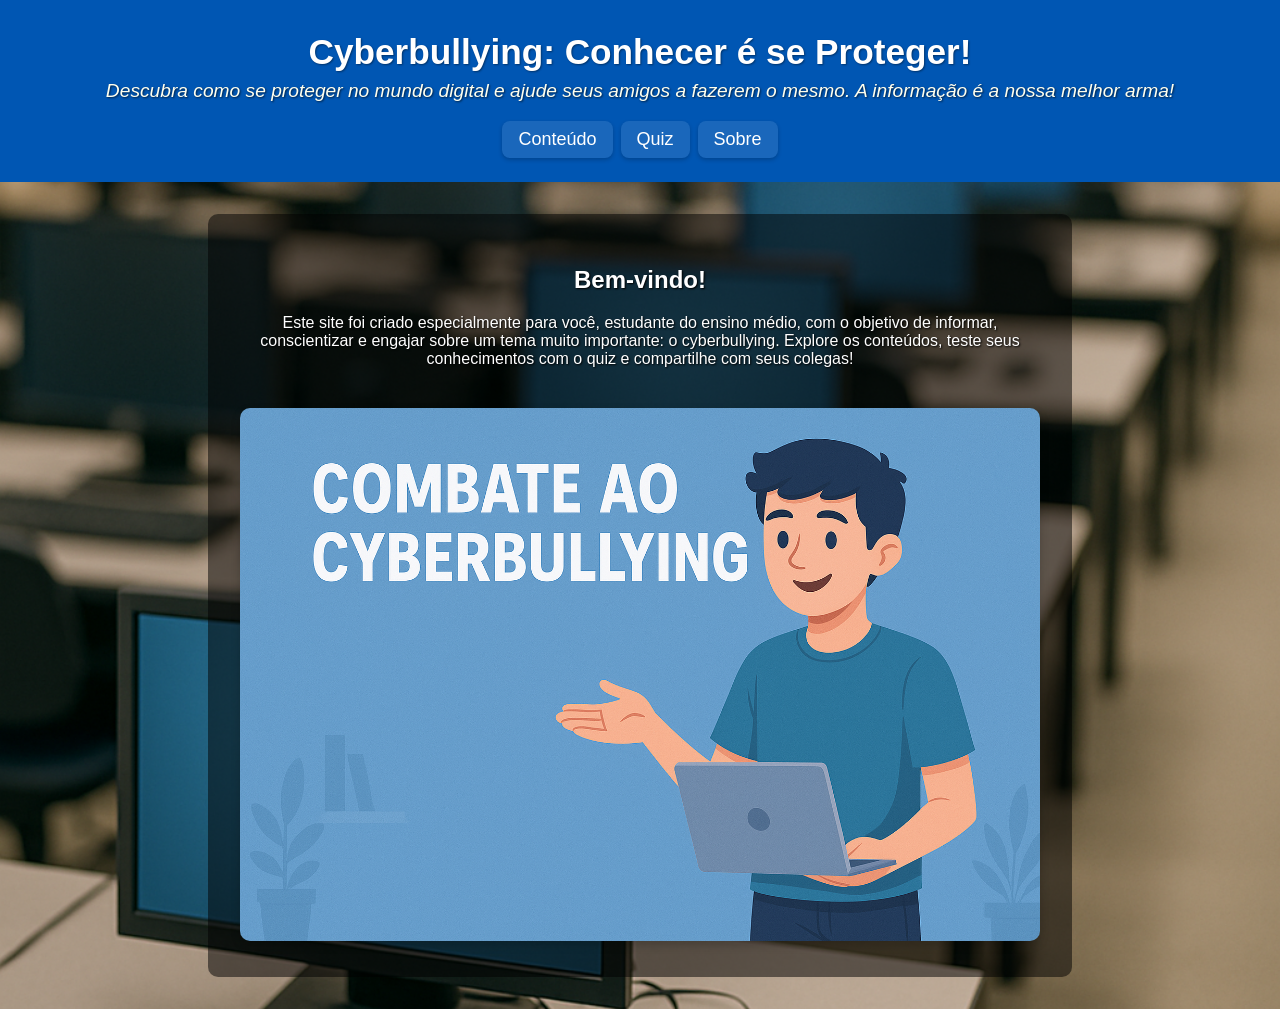
<file: index.html>
<!DOCTYPE html>
<html lang="pt-br">
<head>
    <meta charset="UTF-8">
    <meta name="viewport" content="width=device-width, initial-scale=1.0">
    <title>Cyberbullying: Conhecer é se Proteger!</title>
    <link rel="stylesheet" href="index.css">
</head>
<body>
    <header>
        <h1>Cyberbullying: Conhecer é se Proteger!</h1>
        <p class="motivational">Descubra como se proteger no mundo digital e ajude seus amigos a fazerem o mesmo. A informação é a nossa melhor arma!</p>
        <nav>
            <a href="conteudo.html">Conteúdo</a>
            <a href="quiz.html">Quiz</a>
            <a href="sobre.html">Sobre</a>
        </nav>
    </header>
    <main>
        <section class="intro">
            <h2>Bem-vindo!</h2>
            <p>Este site foi criado especialmente para você, estudante do ensino médio, com o objetivo de informar, conscientizar e engajar sobre um tema muito importante: o cyberbullying. Explore os conteúdos, teste seus conhecimentos com o quiz e compartilhe com seus colegas!</p>
            <img src="intro.png" alt="Imagem relacionada ao tema">
        </section>
    </main>
    <script src="index.js"></script>
</body>
</html>
</file>
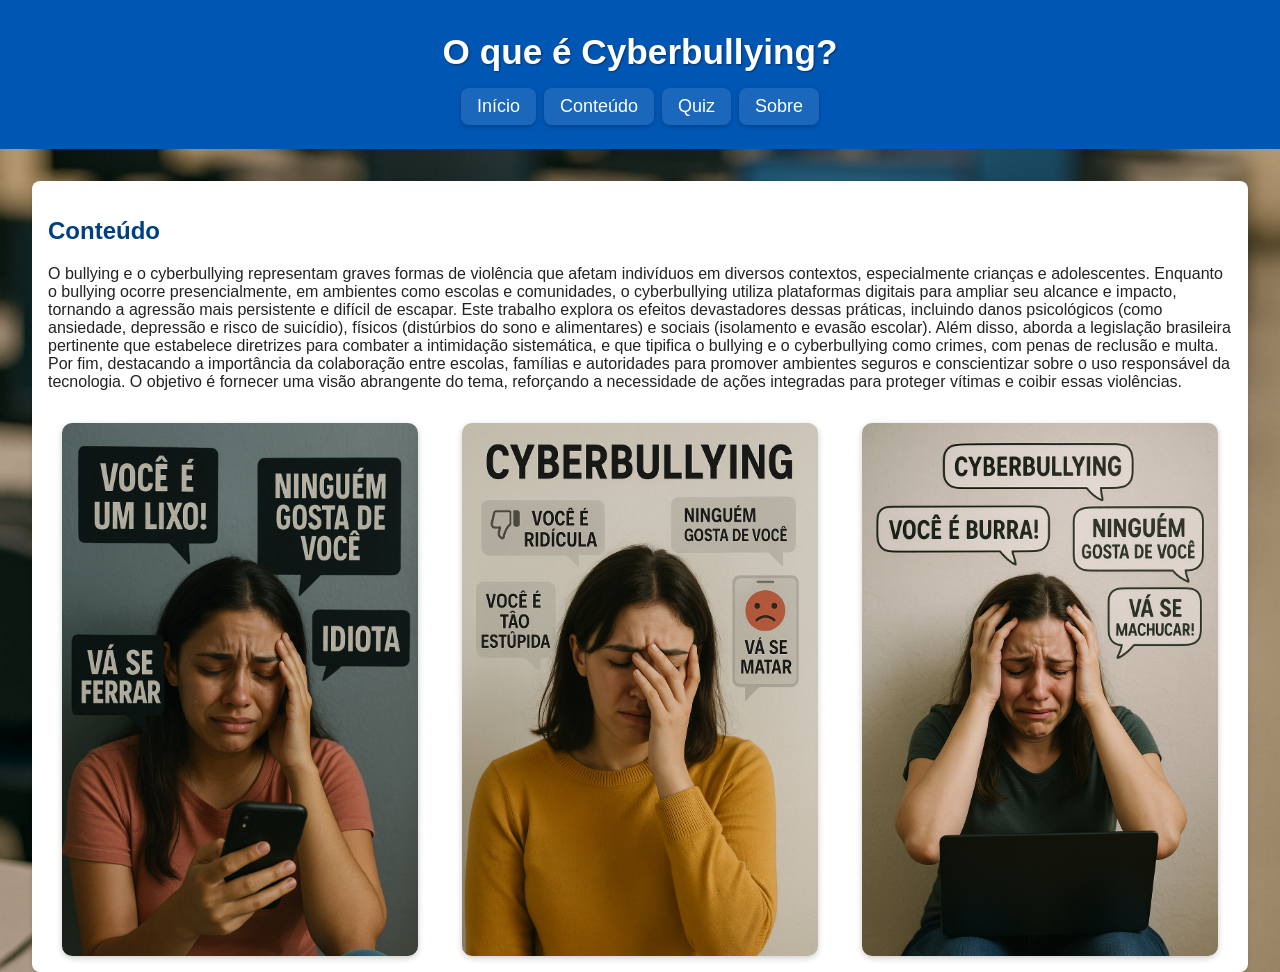
<file: conteudo.html>
<!DOCTYPE html>
<html lang="pt-BR">

<head>
  <meta charset="UTF-8">
  <meta name="viewport" content="width=device-width, initial-scale=1.0">
  <title>Cyberbullying - Conteúdo</title>
  <link rel="stylesheet" href="conteudo.css">
</head>

<body>
  <header>
    <h1>O que é Cyberbullying?</h1>
    <nav>
      <a href="index.html">Início</a>
      <a href="conteudo.html">Conteúdo</a>
      <a href="quiz.html">Quiz</a>
      <a href="sobre.html">Sobre</a>
    </nav>
  </header>
  <main>
    <article class="conteudo">
      <h2>Conteúdo</h2>
      <p>O bullying e o cyberbullying representam graves formas de violência que afetam indivíduos em diversos contextos, especialmente crianças e adolescentes. Enquanto o bullying ocorre presencialmente, em ambientes como escolas e comunidades, o cyberbullying utiliza plataformas digitais para ampliar seu alcance e impacto, tornando a agressão mais persistente e difícil de escapar. Este trabalho explora os efeitos devastadores dessas práticas, incluindo danos psicológicos (como ansiedade, depressão e risco de suicídio), físicos (distúrbios do sono e alimentares) e sociais (isolamento e evasão escolar). Além disso, aborda a legislação brasileira pertinente que estabelece diretrizes para combater a intimidação sistemática, e que tipifica o bullying e o cyberbullying como crimes, com penas de reclusão e multa. Por fim, destacando a importância da colaboração entre escolas, famílias e autoridades para promover ambientes seguros e conscientizar sobre o uso responsável da tecnologia. O objetivo é fornecer uma visão abrangente do tema, reforçando a necessidade de ações integradas para proteger vítimas e coibir essas violências.</p>
      <div class="imagens">
        <img src="cyberbullying1.png" alt="Conscientização nas escolas">
        <img src="cyberbullying2.png" alt="Proteção online">
        <img src="cyberbullying3.png" alt="Rede de apoio">
      </div>
    </article>
  </main>
  <script src="conteudo.js"></script>
</body>

</html>
</file>
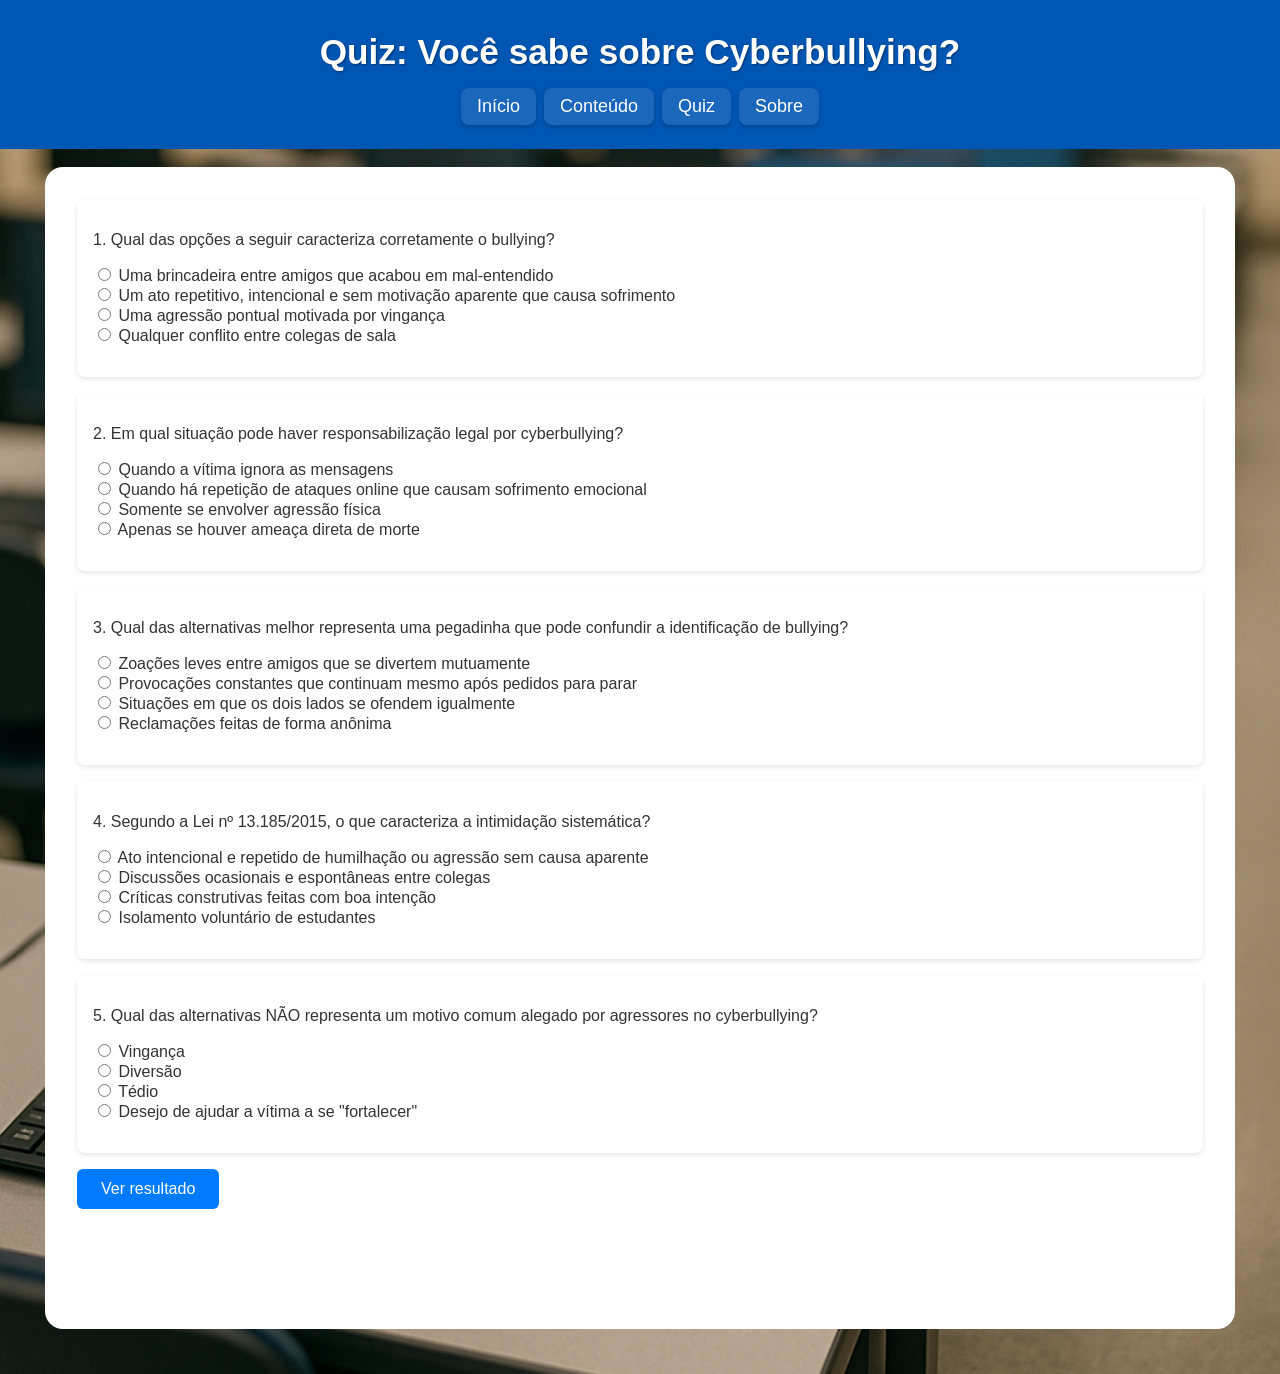
<file: quiz.html>
<!DOCTYPE html>
<html lang="pt-BR">

<head>
  <meta charset="UTF-8">
  <meta name="viewport" content="width=device-width, initial-scale=1.0">
  <title>Cyberbullying - Quiz</title>
  <link rel="stylesheet" href="quiz.css">
</head>

<body>
  <header>
    <h1>Quiz: Você sabe sobre Cyberbullying?</h1>
    <nav>
      <a href="index.html">Início</a>
      <a href="conteudo.html">Conteúdo</a>
      <a href="quiz.html">Quiz</a>
      <a href="sobre.html">Sobre</a>
    </nav>
  </header>
  <main>
    <form id="quiz-form">
      <div class="question">
        <p>1. Qual das opções a seguir caracteriza corretamente o bullying?</p>
        <ul>
          <li><label><input type="radio" name="q1" value="0" required> Uma brincadeira entre amigos que acabou em
              mal-entendido</label></li>
          <li><label><input type="radio" name="q1" value="1"> Um ato repetitivo, intencional e sem motivação aparente
              que causa sofrimento</label></li>
          <li><label><input type="radio" name="q1" value="0"> Uma agressão pontual motivada por vingança</label></li>
          <li><label><input type="radio" name="q1" value="0"> Qualquer conflito entre colegas de sala</label></li>
        </ul>
      </div>

      <div class="question">
        <p>2. Em qual situação pode haver responsabilização legal por cyberbullying?</p>
        <ul>
          <li><label><input type="radio" name="q2" value="0" required> Quando a vítima ignora as mensagens</label></li>
          <li><label><input type="radio" name="q2" value="1"> Quando há repetição de ataques online que causam
              sofrimento emocional</label></li>
          <li><label><input type="radio" name="q2" value="0"> Somente se envolver agressão física</label></li>
          <li><label><input type="radio" name="q2" value="0"> Apenas se houver ameaça direta de morte</label></li>
        </ul>
      </div>

      <div class="question">
        <p>3. Qual das alternativas melhor representa uma pegadinha que pode confundir a identificação de bullying?</p>
        <ul>
          <li><label><input type="radio" name="q3" value="0" required> Zoações leves entre amigos que se divertem
              mutuamente</label></li>
          <li><label><input type="radio" name="q3" value="1"> Provocações constantes que continuam mesmo após pedidos
              para parar</label></li>
          <li><label><input type="radio" name="q3" value="0"> Situações em que os dois lados se ofendem
              igualmente</label></li>
          <li><label><input type="radio" name="q3" value="0"> Reclamações feitas de forma anônima</label></li>
        </ul>
      </div>

      <div class="question">
        <p>4. Segundo a Lei nº 13.185/2015, o que caracteriza a intimidação sistemática?</p>
        <ul>
          <li><label><input type="radio" name="q4" value="1" required> Ato intencional e repetido de humilhação ou agressão sem
              causa aparente</label></li>
          <li><label><input type="radio" name="q4" value="0"> Discussões ocasionais e espontâneas entre colegas</label>
          </li>
          <li><label><input type="radio" name="q4" value="0"> Críticas construtivas feitas com boa intenção</label></li>
          <li><label><input type="radio" name="q4" value="0"> Isolamento voluntário de estudantes</label></li>
        </ul>
      </div>

      <div class="question">
        <p>5. Qual das alternativas NÃO representa um motivo comum alegado por agressores no cyberbullying?</p>
        <ul>
          <li><label><input type="radio" name="q5" value="0" required> Vingança</label></li>
          <li><label><input type="radio" name="q5" value="0"> Diversão</label></li>
          <li><label><input type="radio" name="q5" value="0"> Tédio</label></li>
          <li><label><input type="radio" name="q5" value="1"> Desejo de ajudar a vítima a se "fortalecer"</label></li>
        </ul>
      </div>
      <button type="submit">Ver resultado</button>
    </form>
    <div id="resultado"></div>
  </main>
  <script src="quiz.js"></script>
</body>

</html>
</file>
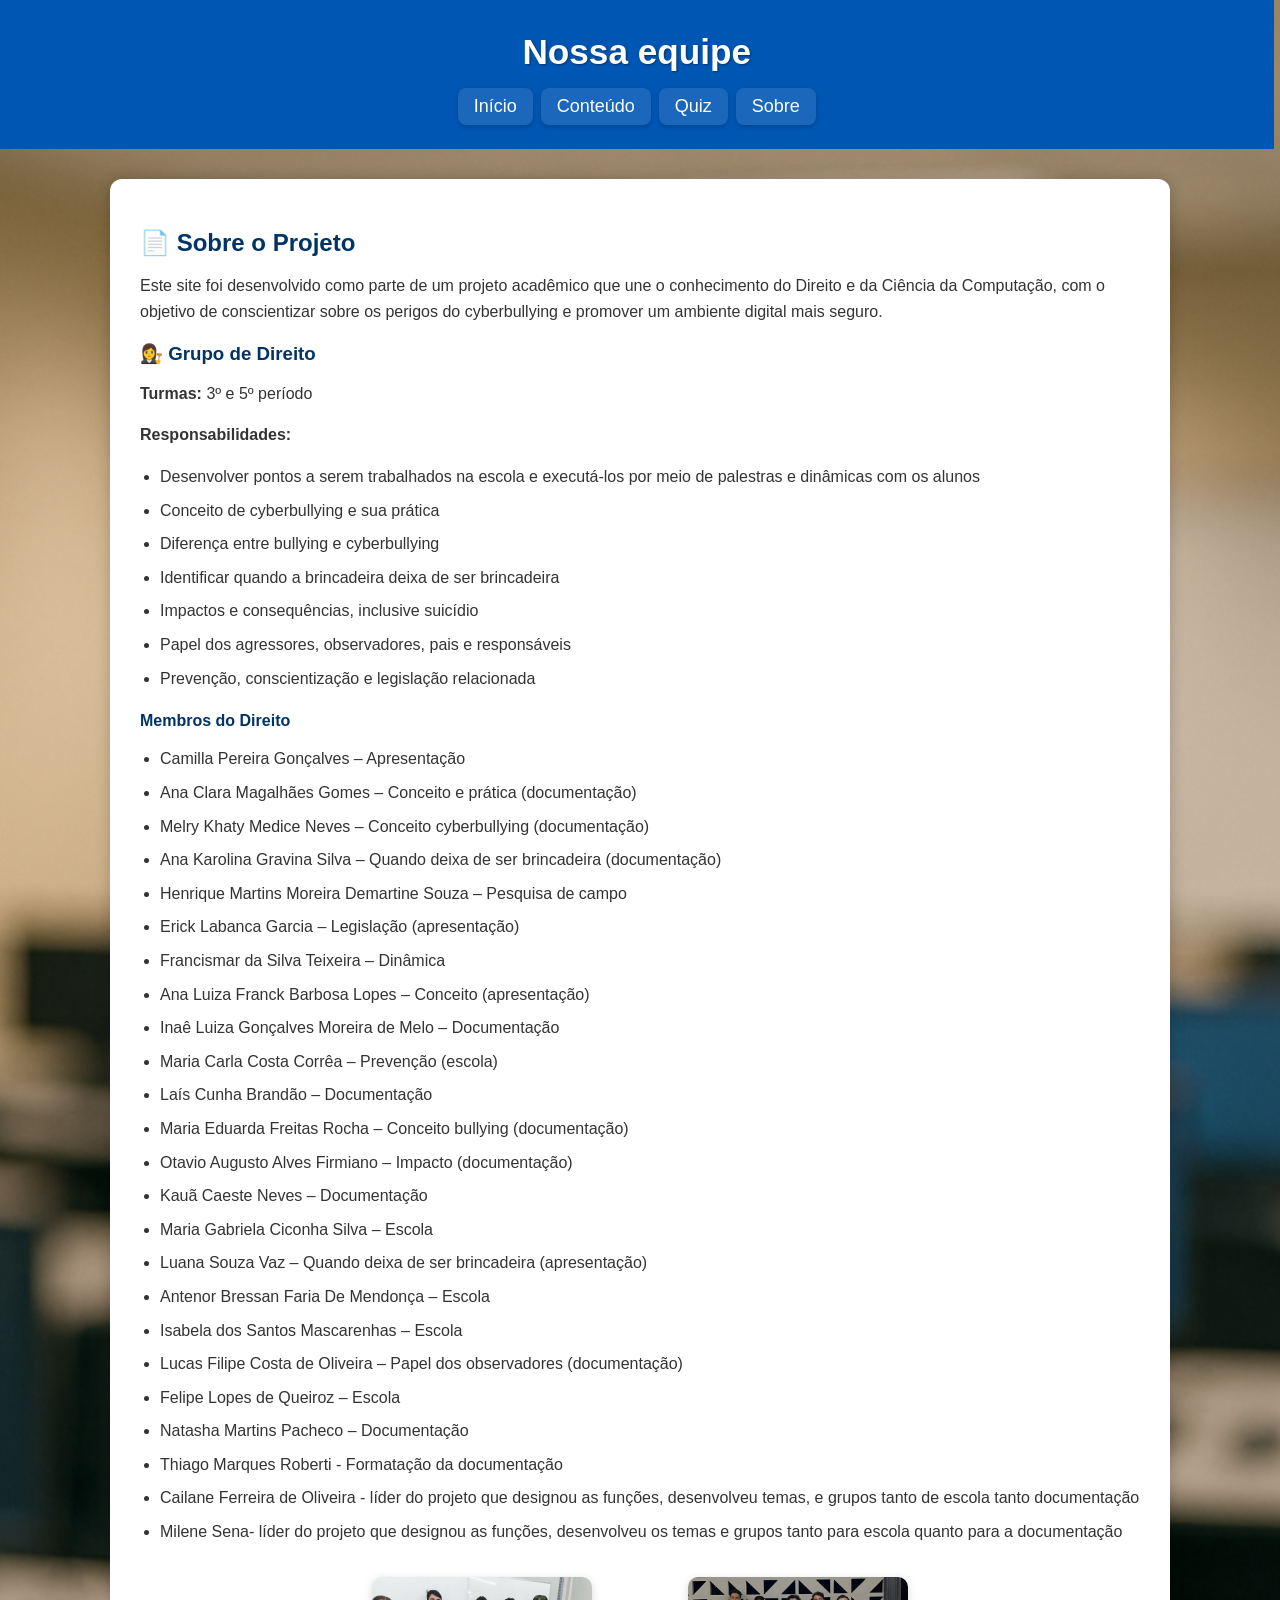
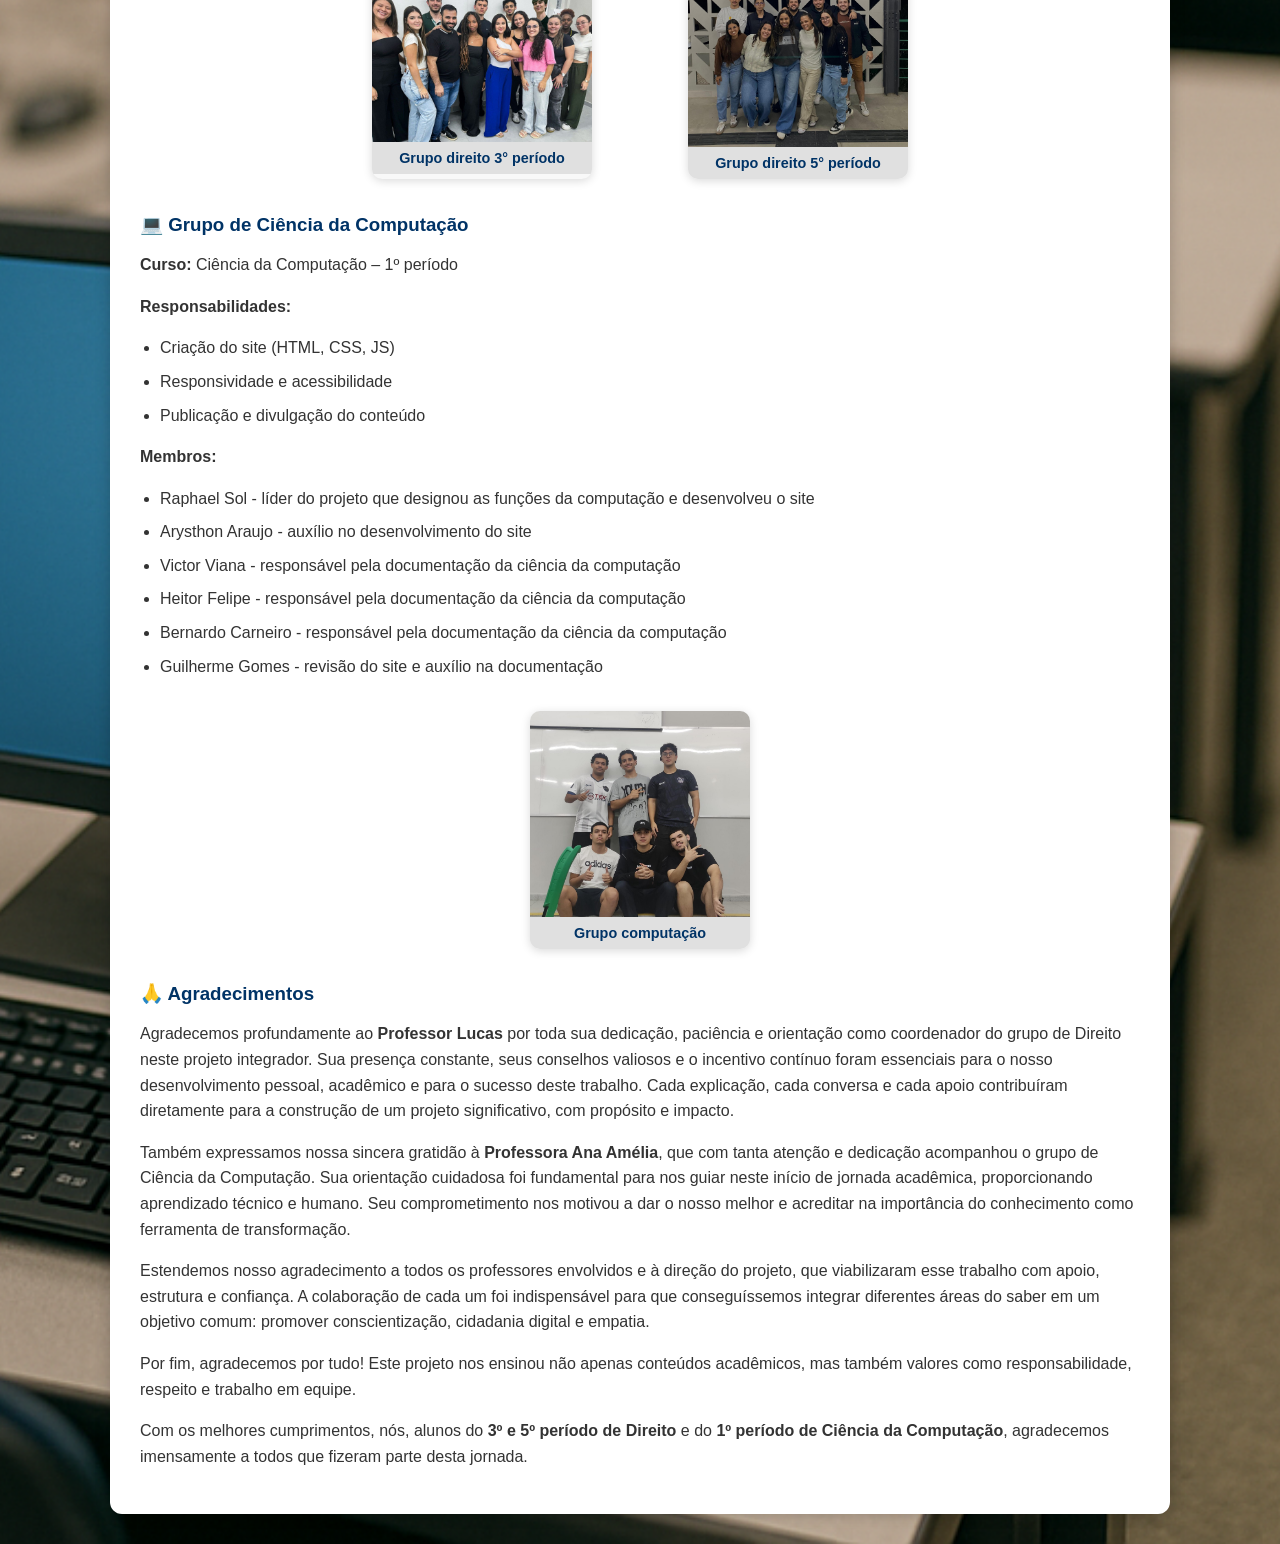
<file: sobre.html>
<!DOCTYPE html>
<html lang="pt-BR">

<head>
    <meta charset="UTF-8">
    <meta name="viewport" content="width=device-width, initial-scale=1.0">
    <title>Sobre o Projeto</title>
    <link rel="stylesheet" href="sobre.css">
</head>

<body>
    <header>
        <h1>Nossa equipe</h1>
        <nav>
            <a href="index.html">Início</a>
            <a href="conteudo.html">Conteúdo</a>
            <a href="quiz.html">Quiz</a>
            <a href="sobre.html">Sobre</a>
        </nav>
    </header>
    <main>
        <section>
            <h2>📄 Sobre o Projeto</h2>
            <p>Este site foi desenvolvido como parte de um projeto acadêmico que une o conhecimento do Direito e da
                Ciência da Computação, com o objetivo de conscientizar sobre os perigos do cyberbullying e promover um
                ambiente digital mais seguro.</p>
        </section>

        <section>
            <h3>👩‍⚖️ Grupo de Direito</h3>
            <p><strong>Turmas:</strong> 3º e 5º período</p>
            <p><strong>Responsabilidades:</strong></p>
            <ul>
                <li>Desenvolver pontos a serem trabalhados na escola e executá-los por meio de palestras e dinâmicas com
                    os alunos</li>
                <li>Conceito de cyberbullying e sua prática</li>
                <li>Diferença entre bullying e cyberbullying</li>
                <li>Identificar quando a brincadeira deixa de ser brincadeira</li>
                <li>Impactos e consequências, inclusive suicídio</li>
                <li>Papel dos agressores, observadores, pais e responsáveis</li>
                <li>Prevenção, conscientização e legislação relacionada</li>
            </ul>
        </section>

        <section>
            <h4>Membros do Direito</h4>
            <ul>
                <li>Camilla Pereira Gonçalves – Apresentação</li>
                <li>Ana Clara Magalhães Gomes – Conceito e prática (documentação)</li>
                <li>Melry Khaty Medice Neves – Conceito cyberbullying (documentação)</li>
                <li>Ana Karolina Gravina Silva – Quando deixa de ser brincadeira (documentação)</li>
                <li>Henrique Martins Moreira Demartine Souza – Pesquisa de campo</li>
                <li>Erick Labanca Garcia – Legislação (apresentação)</li>
                <li>Francismar da Silva Teixeira – Dinâmica</li>
                <li>Ana Luiza Franck Barbosa Lopes – Conceito (apresentação)</li>
                <li>Inaê Luiza Gonçalves Moreira de Melo – Documentação</li>
                <li>Maria Carla Costa Corrêa – Prevenção (escola)</li>
                <li>Laís Cunha Brandão – Documentação</li>
                <li>Maria Eduarda Freitas Rocha – Conceito bullying (documentação)</li>
                <li>Otavio Augusto Alves Firmiano – Impacto (documentação)</li>
                <li>Kauã Caeste Neves – Documentação</li>
                <li>Maria Gabriela Ciconha Silva – Escola</li>
                <li>Luana Souza Vaz – Quando deixa de ser brincadeira (apresentação)</li>
                <li>Antenor Bressan Faria De Mendonça – Escola</li>
                <li>Isabela dos Santos Mascarenhas – Escola</li>
                <li>Lucas Filipe Costa de Oliveira – Papel dos observadores (documentação)</li>
                <li>Felipe Lopes de Queiroz – Escola</li>
                <li>Natasha Martins Pacheco – Documentação</li>
                <li>Thiago Marques Roberti - Formatação da documentação</li>
                <li>Cailane Ferreira de Oliveira - líder do projeto que designou as funções, desenvolveu temas, e grupos
                    tanto de escola tanto documentação</li>
                <li>Milene Sena- líder do projeto que designou as funções, desenvolveu os temas e grupos tanto para
                    escola quanto para a documentação</li>
            </ul>

            <div class="integrated-photos">
                <figure>
                    <img src="direito1.jpg" alt="Grupo direito 3° período">
                    <figcaption>Grupo direito 3° período</figcaption>
                </figure>
                <figure>
                    <img src="direito2.jpg" alt="Grupo direito 5° período">
                    <figcaption>Grupo direito 5° período</figcaption>
                </figure>
            </div>

        </section>

        <section>
            <h3>💻 Grupo de Ciência da Computação</h3>
            <p><strong>Curso:</strong> Ciência da Computação – 1º período</p>
            <p><strong>Responsabilidades:</strong></p>
            <ul>
                <li>Criação do site (HTML, CSS, JS)</li>
                <li>Responsividade e acessibilidade</li>
                <li>Publicação e divulgação do conteúdo</li>
            </ul>
            <p><strong>Membros:</strong></p>
            <ul>
                <li>Raphael Sol - líder do projeto que designou as funções da computação e desenvolveu o site</li>
                <li>Arysthon Araujo - auxílio no desenvolvimento do site</li>
                <li>Victor Viana - responsável pela documentação da ciência da computação</li>
                <li>Heitor Felipe - responsável pela documentação da ciência da computação</li>
                <li>Bernardo Carneiro - responsável pela documentação da ciência da computação</li>
                <li>Guilherme Gomes - revisão do site e auxílio na documentação</li>
            </ul>

            <div class="integrated-photos">
                <figure>
                    <img src="computacao1.jpg" alt="Grupo computação">
                    <figcaption>Grupo computação</figcaption>
                </figure>
            </div>

        </section>

        <section>
            <h3>🙏 Agradecimentos</h3>
            <p>
                Agradecemos profundamente ao <strong>Professor Lucas</strong> por toda sua dedicação, paciência e
                orientação como coordenador do grupo de Direito neste projeto integrador. Sua presença constante, seus
                conselhos valiosos e o incentivo contínuo foram essenciais para o nosso desenvolvimento pessoal,
                acadêmico e para o sucesso deste trabalho. Cada explicação, cada conversa e cada apoio contribuíram
                diretamente para a construção de um projeto significativo, com propósito e impacto.
            </p>
            <p>
                Também expressamos nossa sincera gratidão à <strong>Professora Ana Amélia</strong>, que com tanta
                atenção e dedicação acompanhou o grupo de Ciência da Computação. Sua orientação cuidadosa foi
                fundamental para nos guiar neste início de jornada acadêmica, proporcionando aprendizado técnico e
                humano. Seu comprometimento nos motivou a dar o nosso melhor e acreditar na importância do conhecimento
                como ferramenta de transformação.
            </p>
            <p>
                Estendemos nosso agradecimento a todos os professores envolvidos e à direção do projeto, que
                viabilizaram esse trabalho com apoio, estrutura e confiança. A colaboração de cada um foi indispensável
                para que conseguíssemos integrar diferentes áreas do saber em um objetivo comum: promover
                conscientização, cidadania digital e empatia.
            </p>
            <p>
                Por fim, agradecemos por tudo! Este projeto nos ensinou não apenas conteúdos acadêmicos, mas também
                valores como responsabilidade, respeito e trabalho em equipe.
            </p>
            <p>
                Com os melhores cumprimentos, nós, alunos do <strong>3º e 5º período de Direito</strong> e do <strong>1º
                    período de Ciência da Computação</strong>, agradecemos imensamente a todos que fizeram parte desta
                jornada.
            </p>
        </section>

    </main>
</body>

</html>
</file>
<file: index.css>
body {
    font-family: Arial, sans-serif;
    margin: 0;
    background-color: #f0f4f8;
    color: #fff;
    background-image: url('imagem.png');
    background-size: cover;
    background-repeat: no-repeat;
    background-position: center;
    background-attachment: fixed;
}


.motivational {
    font-style: italic;
    font-size: 1.2rem;
    margin-top: 0.5rem;
    color: #ffe;
    text-shadow: 1px 1px 2px rgba(0, 0, 0, 0.6);
}

header {
  background-color: #0056b3;
  color: white;
  padding: 1.5rem 1rem;
  text-align: center;
}

header h1 {
  font-size: 2.2rem;
  font-weight: bold;
  margin: 0.5rem 0;
  text-align: center;
  text-shadow: 1px 1px 2px rgba(0, 0, 0, 0.4);
  color: #fff;
}

nav {
  margin-top: 1rem;
  display: flex;
  justify-content: center;
  flex-wrap: wrap;
  gap: 0.5rem;
}

nav a {
  color: white;
  font-size: 18px;
  padding: 0.5rem 1rem;
  border-radius: 8px;
  background-color: rgba(255, 255, 255, 0.1);
  text-decoration: none;
  transition: all 0.3s ease;
  box-shadow: 0 2px 4px rgba(0, 0, 0, 0.2);
}

nav a:hover {
  background-color: rgba(255, 255, 255, 0.25);
  text-shadow: 0 0 8px #fff;
  transform: translateY(-2px);
}


main {
    padding: 2rem 1rem;
    text-align: center;
}

.intro {
    max-width: 800px;
    margin: auto;
    background-color: rgba(0, 0, 0, 0.5);
    padding: 2rem;
    border-radius: 10px;
}

.intro img {
    max-width: 100%;
    height: auto;
    margin-top: 1.5rem;
    border-radius: 10px;
    box-shadow: 0 4px 10px rgba(0, 0, 0, 0.2);
}

h2, p {
    color: white;
    text-shadow: 1px 1px 2px black;
}

@media (max-width: 400px) {
    nav {
        flex-direction: column;
        align-items: center;
    }

    nav a {
        font-size: 18px;
    }
}
</file>
<file: conteudo.css>
body {
  font-family: 'Segoe UI', sans-serif;
  background-color: #fefefe;
  margin: 0;
  color: #222;
  background-image: url('imagem.png');;
  background-size: cover;
  background-repeat: no-repeat;
  background-position: center;
  background-attachment: fixed;
}
header {
  background-color: #0056b3;
  color: white;
  padding: 1.5rem 1rem;
  text-align: center;
}

header h1 {
  font-size: 2.2rem;
  font-weight: bold;
  margin: 0.5rem 0;
  text-align: center;
  text-shadow: 1px 1px 2px rgba(0, 0, 0, 0.4);
  color: #fff;
}

nav {
  margin-top: 1rem;
  display: flex;
  justify-content: center;
  flex-wrap: wrap;
  gap: 0.5rem;
}

nav a {
  color: white;
  font-size: 18px;
  padding: 0.5rem 1rem;
  border-radius: 8px;
  background-color: rgba(255, 255, 255, 0.1);
  text-decoration: none;
  transition: all 0.3s ease;
  box-shadow: 0 2px 4px rgba(0, 0, 0, 0.2);
}

nav a:hover {
  background-color: rgba(255, 255, 255, 0.25);
  text-shadow: 0 0 8px #fff;
  transform: translateY(-2px);
}


main {
  height: 80vh;
  padding: 2rem;
}
article h2, h3 {
  color: #004080;
}
ul {
  padding-left: 1.5rem;
}
.imagens {
  display: flex;
  justify-content: space-around;
  margin-top: 2rem;
  flex-wrap: wrap;
  gap: 1rem;
}
.imagens img {
  width: 30%;
  border-radius: 10px;
  box-shadow: 0 2px 6px rgba(0,0,0,0.2);
}
.conteudo{
  background-color: #ffffff;
  border-radius: 8px;
  box-shadow: 0 2px 5px rgba(0,0,0,0.1);
  padding: 1rem;
  margin-bottom: 1rem;
}

@media (max-width: 400px) {
  nav {
    display: flex;
    flex-direction: column;
    align-items: center;
    gap: 0.5rem;
  }

  nav a {
    display: block;
    font-size: 18px;
    margin: 0.3rem 0;
  }
}
</file>
<file: quiz.css>
body {
  font-family: 'Arial', sans-serif;
  background-image: url('imagem.png');;
  background-size: cover;
  background-repeat: no-repeat;
  background-position: center;
  background-attachment: fixed;
  margin: 0;
  color: #333;
}
header {
  background-color: #0056b3;
  color: white;
  padding: 1.5rem 1rem;
  text-align: center;
}

header h1 {
  font-size: 2.2rem;
  font-weight: bold;
  margin: 0.5rem 0;
  text-align: center;
  text-shadow: 1px 1px 2px rgba(0, 0, 0, 0.4);
  color: #fff;
}

nav {
  margin-top: 1rem;
  display: flex;
  justify-content: center;
  flex-wrap: wrap;
  gap: 0.5rem;
}

nav a {
  color: white;
  font-size: 18px;
  padding: 0.5rem 1rem;
  border-radius: 8px;
  background-color: rgba(255, 255, 255, 0.1);
  text-decoration: none;
  transition: all 0.3s ease;
  box-shadow: 0 2px 4px rgba(0, 0, 0, 0.2);
}

nav a:hover {
  background-color: rgba(255, 255, 255, 0.25);
  text-shadow: 0 0 8px #fff;
  transform: translateY(-2px);
}

main {
  margin: 5vh;
  margin-top: 2vh;
  background-color: white;
  padding: 2rem;
  border-radius: 2vh;
}
.question {
  background-color: #ffffff;
  border-radius: 8px;
  box-shadow: 0 2px 5px rgba(0,0,0,0.1);
  padding: 1rem;
  margin-bottom: 1rem;
}
button {
  padding: 0.7rem 1.5rem;
  background-color: #007bff;
  color: white;
  border: none;
  border-radius: 6px;
  cursor: pointer;
  font-size: 1rem;
}
button:hover {
  background-color: #0056b3;
}
#resultado {
  margin-top: 1rem;
  font-weight: bold;
  background-color: #ffffff;
  padding: 1rem;
  border-radius: 8px;
}

ul{
  padding-left: 0;
}

li{
  text-decoration: none;
  list-style: none;
}

#resultado {
  margin-top: 1.5rem;
  font-weight: bold;
  background-color: white;
  padding: 2rem;
  border-radius: 12px;
  text-align: center;
  animation: fadeIn 1s ease-in-out;
}

#resultado h2 {
  font-size: 1.8rem;
  color: #007bff;
  margin-bottom: 1rem;
} 

#resultado .mensagem {
  font-size: 1.2rem;
  margin-top: 1rem;
}

@keyframes fadeIn {
  from { opacity: 0; transform: translateY(10px); }
  to { opacity: 1; transform: translateY(0); }
}

.resultado-box {
  background-color: #fefefe;
  padding: 1.5rem;
  margin-top: 1.5rem;
  border-radius: 10px;
  box-shadow: 0 2px 6px rgba(0,0,0,0.15);
  transition: all 0.4s ease-in-out;
}

.mensagem-final {
  margin-top: 1rem;
  font-style: italic;
  font-size: 1.1rem;
}

.campo-invalido {
  border: 2px solid red;
  border-radius: 6px;
  padding: 10px;
  background-color: #fff0f0;
  animation: treme 0.2s ease-in-out 2;
}

@keyframes treme {
  0% { transform: translateX(0); }
  25% { transform: translateX(-3px); }
  50% { transform: translateX(3px); }
  75% { transform: translateX(-3px); }
  100% { transform: translateX(0); }
}

@media (max-width: 400px) {
  nav {
    display: flex;
    flex-direction: column;
    align-items: center;
    gap: 0.5rem;
  }

  nav a {
    display: block;
    font-size: 18px;
    margin: 0.3rem 0;
  }
}
</file>
<file: sobre.css>
body {
    margin: 0;
    font-family: Arial, Helvetica, sans-serif;
    background-image: url('imagem.png'); 
    background-size: cover;
    background-position: center;
    background-repeat: no-repeat;
    min-height: 100vh;
    color: #333;
}
header {
  background-color: #0056b3;
  color: white;
  padding: 1.5rem 1rem;
  text-align: center;
  width: 97%;
}

header h1 {
  font-size: 2.2rem;
  font-weight: bold;
  margin: 0.5rem 0;
  text-align: center;
  text-shadow: 1px 1px 2px rgba(0, 0, 0, 0.4);
  color: #fff;
}

nav {
  margin-top: 1rem;
  display: flex;
  justify-content: center;
  flex-wrap: wrap;
  gap: 0.5rem;
}

nav a {
  color: white;
  font-size: 18px;
  padding: 0.5rem 1rem;
  border-radius: 8px;
  background-color: rgba(255, 255, 255, 0.1);
  text-decoration: none;
  transition: all 0.3s ease;
  box-shadow: 0 2px 4px rgba(0, 0, 0, 0.2);
}

nav a:hover {
  background-color: rgba(255, 255, 255, 0.25);
  text-shadow: 0 0 8px #fff;
  transform: translateY(-2px);
}


main {
    width: 90%;
    max-width: 1000px;
    margin: 30px auto;
    background-color: white;
    padding: 30px;
    border-radius: 12px;
    box-shadow: 0 0 15px rgba(0, 0, 0, 0.2);
}

h2, h3, h4 {
    color: #003366;
    margin-bottom: 10px;
}

p, ul {
    margin-bottom: 15px;
    line-height: 1.6;
}

ul {
    padding-left: 20px;
}

ul li {
    margin-bottom: 8px;
}

@media (max-width: 400px) {
    nav {
        flex-direction: column;
        align-items: center;
    }

    main {
        padding: 20px;
    }
}

.integrated-photos {
  display: flex;
  flex-wrap: wrap;
  gap: 1rem;
  margin: 1rem 0;
  justify-content: center;
}

.integrated-photos figure {
  width: 220px;
  background-color: #f8f8f8;
  border-radius: 10px;
  box-shadow: 0 2px 10px rgba(0, 0, 0, 0.15);
  overflow: hidden;
  text-align: center;
  transition: transform 0.3s ease;
}

.integrated-photos figure:hover {
  transform: translateY(-5px);
}

.integrated-photos img {
  width: 100%;
  height: auto;
  display: block;
}

.integrated-photos figcaption {
  padding: 0.5rem;
  font-size: 0.9rem;
  color: #003366;
  background-color: #e0e0e0;
  font-weight: bold;
}

@media (max-width: 600px) {
  .integrated-photos figure {
    width: 90%;
  }
}

@media (max-width: 400px) {
  nav {
    display: flex;
    flex-direction: column;
    align-items: center;
    gap: 0.5rem;
  }

  nav a {
    display: block;
    font-size: 18px;
    margin: 0.3rem 0;
  }
}
</file>
